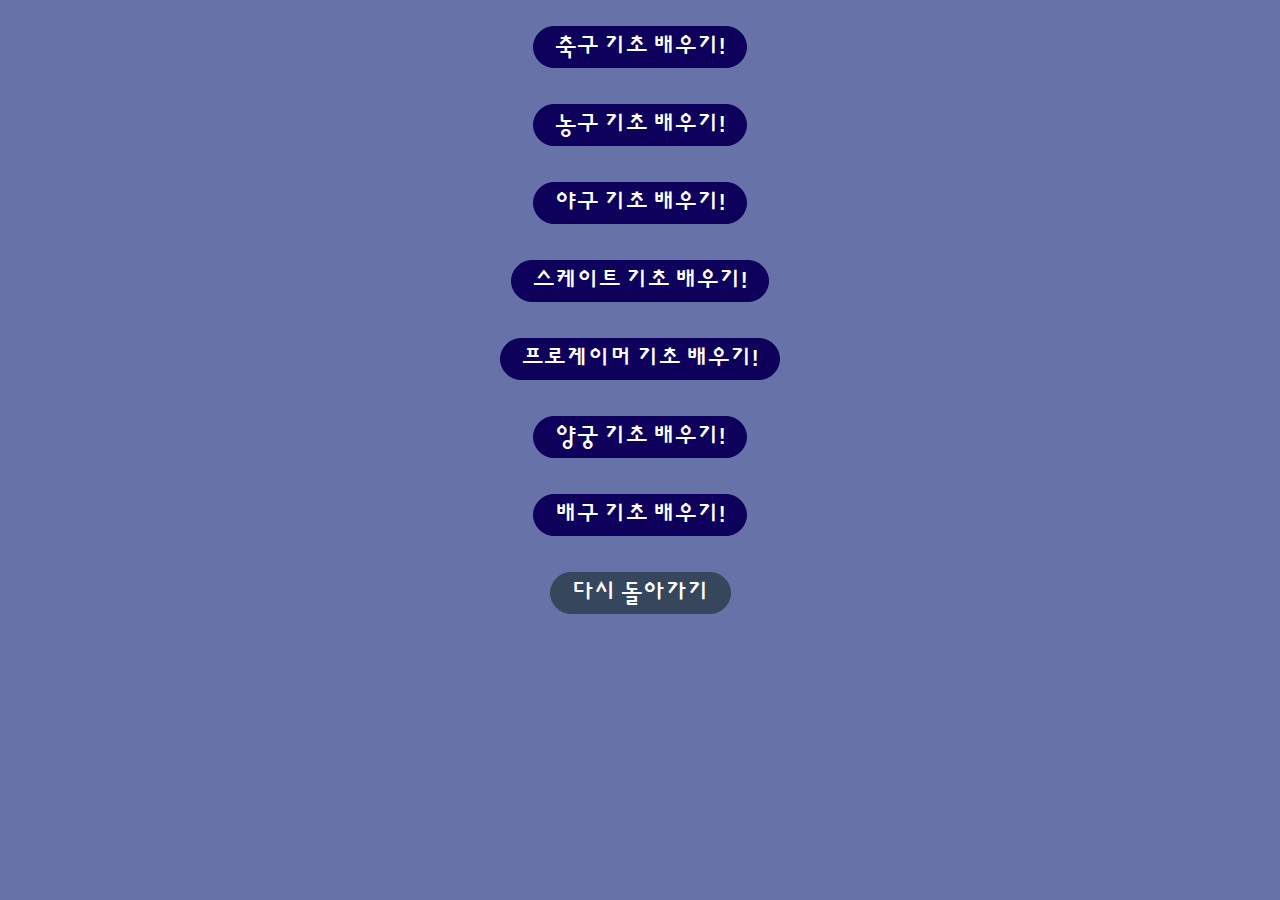
<file: link/link.html>
<html>
    <link rel="stylesheet" href="style.css" />
    <head>
        <!-- Required meta tags -->
        <meta charset="utf-8" />
        <meta name="viewport" content="width=device-width, initial-scale=1" />
        <meta http-equiv="X-UA-Compatible" content="ie=edge" />
        <link rel="preconnect" href="https://fonts.googleapis.com">
        <link rel="preconnect" href="https://fonts.gstatic.com" crossorigin>
        <link href="https://fonts.googleapis.com/css2?family=Sunflower:wght@300&display=swap"
    rel="stylesheet">
    </head>
    <body>
        
       <script>
        function moveHome(){
            location.href = "../index.html";
          }
           </script> 
        <section class="section">
            <button type="button p-2" class="sportab" onclick="location.href='https://www.youtube.com/watch?v=CHhpEGuPsqk'">
                <span class="sportab-text">축구 기초 배우기!</span>
            </button>
        </section>
            <section class="section">
        
                    <button type="button p-2" class="sportab" onclick="location.href='https://www.youtube.com/watch?v=WHHMsNCtxSM'">
                <span class="sportab-text">농구 기초 배우기!</span>
            </button>
        </section>
                <section class="section">
                    <button type="button p-2" class="sportab" onclick="location.href='https://www.youtube.com/watch?v=AVqRgx6K3GY'">
                <span class="sportab-text">야구 기초 배우기!</span>
            </button>
        </section>
                    <section class="section">
                    <button type="button p-2" class="sportab" onclick="location.href='https://www.youtube.com/watch?v=CVO8TTartwU'">
                <span class="sportab-text">스케이트 기초 배우기!</span>
            </button>
        </section>
                        <section class="section">
                    <button type="button p-2" class="sportab" onclick="location.href='https://www.youtube.com/watch?v=N1AzXrvrOsI'">
                <span class="sportab-text">프로게이머 기초 배우기!</span>
            </button>
        </section>
                            <section class="section">
                    <button type="button p-2" class="sportab" onclick="location.href='https://www.youtube.com/watch?v=RBUMimOwSwI'">
                <span class="sportab-text">양궁 기초 배우기!</span>
            </button>
        </section>
                                <section class="section">
                    <button type="button p-2" class="sportab" onclick="location.href='https://www.youtube.com/watch?v=bjyEzQHhfSE'">
                <span class="sportab-text">배구 기초 배우기!</span>
            </button>
        </section>
                                    <section class="section">
        <button type="button p-2" class="home" onclick="moveHome();">
                <span class="sportab-text">다시 돌아가기</span>
            </button>
        </section>
    </body>
</html>
</file>
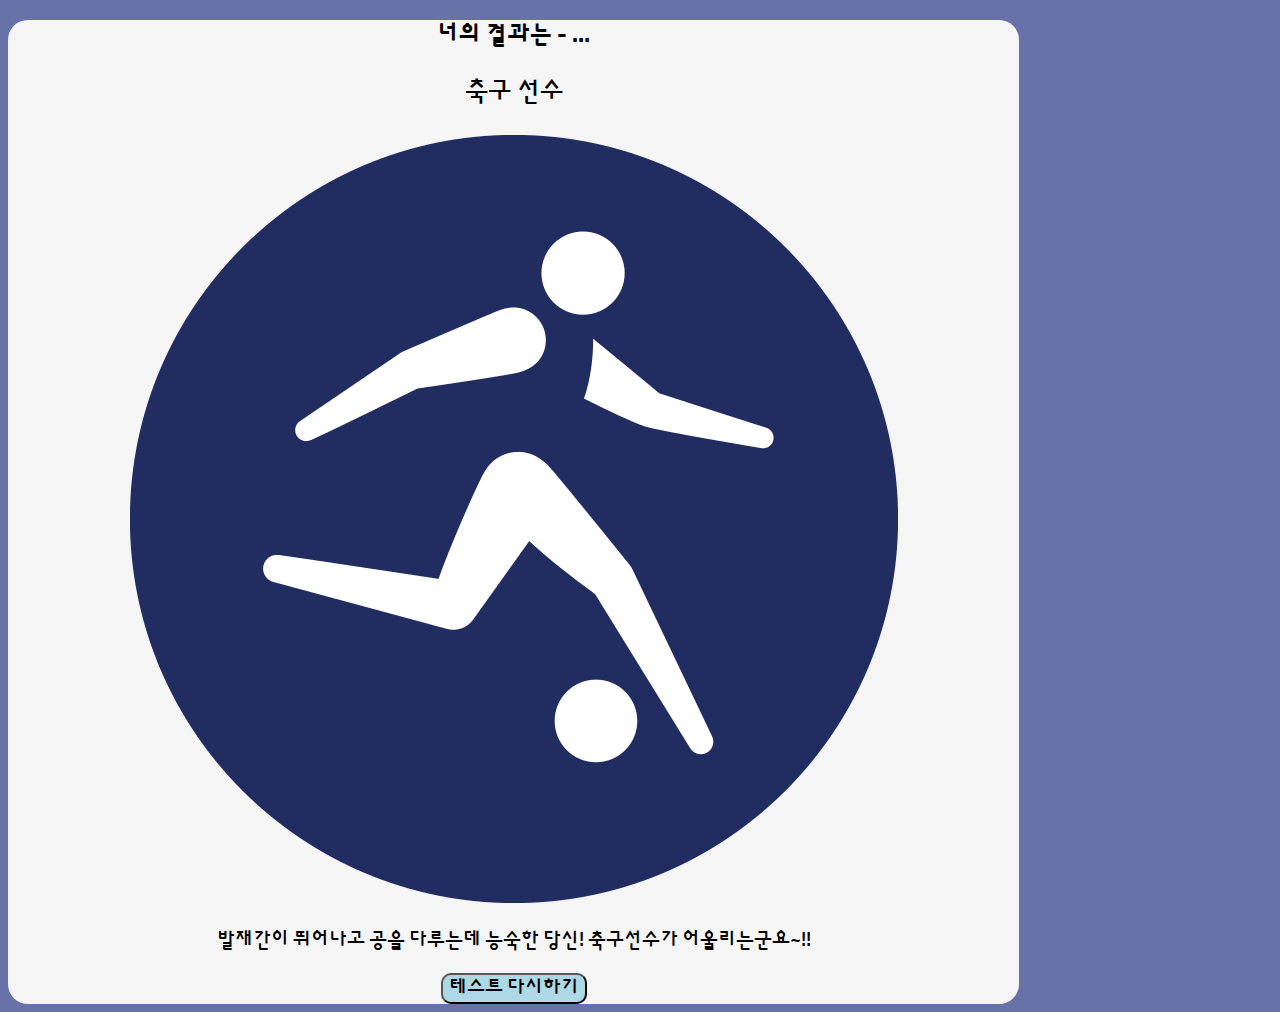
<file: sprotsability/results/result-0.html>
<!DOCTYPE html>
<html lang="ko" dir="ltr"><!--언어와 쓰기방향 설정-->
  <head>
    <meta charset="utf-8">
    <meta name="viewport" content="width=device-width, initial-scale=1">
    <meta name="author" content ="Natsume">
    <meta name="keywords" content ="내가 운동 선수라면?">
    <meta name="description" content ="내가 운동 선수라면?">
    <!--메타데이터(전역설정 포함) 설정-->


    <title> 운동 적성 테스트 </title>
    <!-- 메타 태그 작성 (윗부분) -->
    <!-- 부트스트랩 css부분 사용 -->
    <link href="https://cdn.jsdelivr.net/npm/bootstrap@5.0.2/dist/css/bootstrap.min.css"
    rel="stylesheet" integrity="sha384-EVSTQN3/azprG1Anm3QDgpJLIm9Nao0Yz1ztcQTwFspd3yD65VohhpuuCOmLASjC"
    crossorigin="anonymous">

    <!-- 메인과 디폴트 -->
    <link rel ="stylesheet" href = "../css/default.css">
    <!-- result 부분  -->
    <link rel ="stylesheet" href="../css/result.css"> 

    <!-- 폰트  -->
    <link rel="preconnect" href="https://fonts.googleapis.com">
    <link rel="preconnect" href="https://fonts.gstatic.com" crossorigin>
    <link href="https://fonts.googleapis.com/css2?family=Sunflower:wght@300&display=swap"
    rel="stylesheet">

    <!-- 초기화 하기  -->


  </head>

  <body>
    <!-- 결과값 출력 -->
      <section id="shareResult" class= "col-lg-6 col-md-8 col-sm-10 col-12 mx-auto mt-5 mb-5 pb-4 px-3">

        <h2 class="pt-4"> 너의 결과는 - ...  </h2>
        <div class="resultName">
          <p>축구 선수</p>
        </div>

        <div id= "resultImg" class= "my-3 col-lg-6 col-md-8 col-sm-10 col-12 mx-auto mb-4">
          <img src = "../img/image-0.png" alt = "0" class = "img-fluid"/>
        </div>

        <div class="resultDesc mt-3">
          <p>발재간이 뛰어나고 공을 다루는데 능숙한 당신! 축구선수가 어울리는군요~!!</p>
        </div>
    <!-- 메인화면으로 돌아가는 함수 선언 -->
        <script type="text/javascript">
          function moveHome(){
            location.href = "../index.html";
          }

        </script>
    <!-- 버튼으로 moveHome함수를 호출-->
        <button type="button" class="gohome mt-5 py-20 px-20" onclick = "js:moveHome()">테스트 다시하기</button>
      </section>

  </body>
</html>
</file>
<file: link/style.css>
body{
  background-color: #6772A9;
  text-align: center;
}

*{
  font-family: 'Sunflower', sans-serif;
  /* font-family: 'Nanum Gothic', sans-serif; */
}

.section {
    margin-top: 1.0rem;
}
.sportab {
  margin: 10px;
  border-radius: 40px;
  border: solid 1.5px #0D015B;
  background-color: #0D015B;
}
.sportab-text {
  display: block;
  font-size: 1.5rem;
  text-align: center;
  color: #ffffff;
  padding: 4px 15px;
}
.home {
  margin: 10px;
  border-radius: 40px;
  border: solid 1.5px #35465d;
  background-color: #35465d;
}
</file>
<file: sprotsability/css/default.css>
body{
  background-color: #6772A9;
}

*{
  font-family: 'Sunflower', sans-serif;
  /* font-family: 'Nanum Gothic', sans-serif; */
}
</file>
<file: sprotsability/css/result.css>
#result{

  display: none;
  background-color: whitesmoke;
  width: 80%;
  text-align: center;
  border-radius: 20px;
}

#shareResult{

  background-color: whitesmoke;
  width: 80%;
  text-align: center;
  border-radius: 20px;
}

.resultDesc{
  font-size: 20px;
}

.resultName{
  font-size: 26px;
}

.gohome{
  color: black;
  background-color: lightblue;
  font-size: 20px;
  border-radius: 10px;
}

.gohome:hover{
  background-color: whitesmoke;
  color : black;
  border-color: lightblue;
}
</file>
